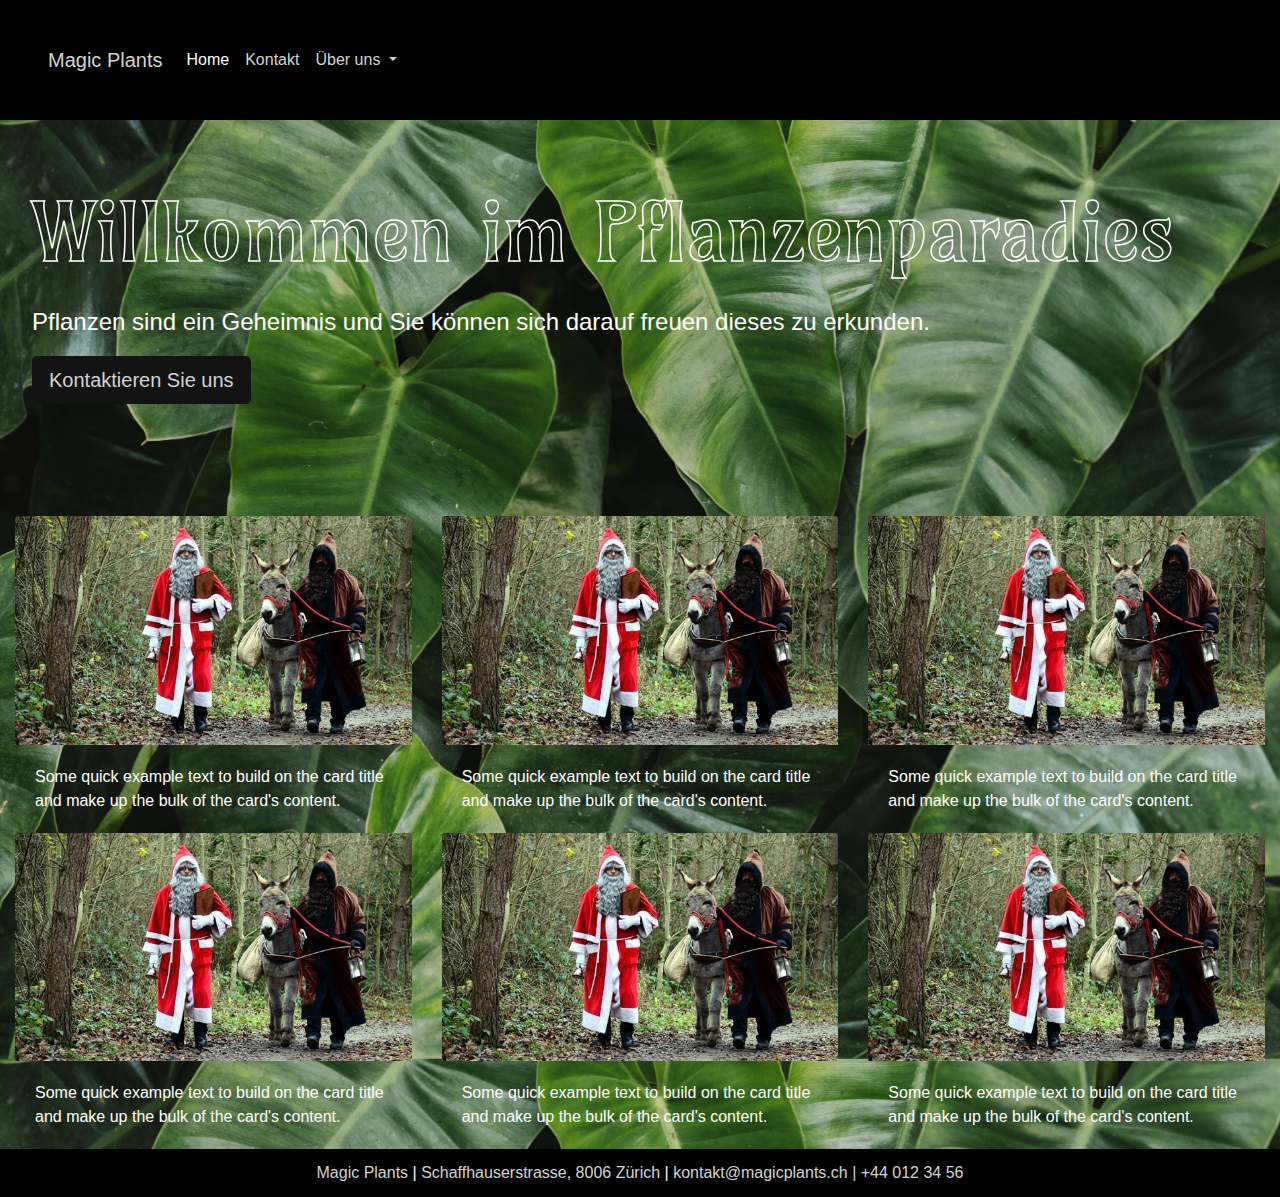
<file: index.html>
<!doctype html>
<html lang="de">
<head>
    <!-- Required meta tags -->
    <meta charset="utf-8">
    <meta name="viewport" content="width=device-width, initial-scale=1, shrink-to-fit=no">
    <link rel="stylesheet" href="stylesheet.css">
    <!-- Bootstrap CSS -->
    <link rel="stylesheet" href="https://cdn.jsdelivr.net/npm/bootstrap@4.0.0/dist/css/bootstrap.min.css" integrity="sha384-Gn5384xqQ1aoWXA+058RXPxPg6fy4IWvTNh0E263XmFcJlSAwiGgFAW/dAiS6JXm" crossorigin="anonymous">

    <title>Magic Plants - Home</title>
</head>

<body>

    <header>
        <nav class="navbar navbar-expand-lg">
            <a class="navbar-brand" href="index.html">Magic Plants</a>
            <button class="navbar-toggler" type="button" data-toggle="collapse" data-target="#navbarSupportedContent" aria-controls="navbarSupportedContent" aria-expanded="false" aria-label="Toggle navigation">
                <span class="navbar-toggler-icon"></span>
            </button>

            <div class="collapse navbar-collapse" id="navbarSupportedContent">
                <ul class="navbar-nav mr-auto">
                    <li class="nav-item active">
                        <a class="nav-link active" href="index.html">Home <span class="sr-only">(current)</span></a>
                    </li>
                    <li class="nav-item">
                        <a class="nav-link" href="kontakt.html">Kontakt</a>
                    </li>
                    <li class="nav-item dropdown">
                        <a class="nav-link dropdown-toggle" href="#" id="navbarDropdown" role="button" data-toggle="dropdown" aria-haspopup="true" aria-expanded="false">
                            Über uns
                        </a>
                        <div class="dropdown-menu" aria-labelledby="navbarDropdown">
                            <a class="dropdown-item" href="#">Impressum</a>
                        </div>
                    </li>
                </ul>
            </div>
        </nav>
    </header>

    <main>
        <div class="Startseite">
            <div class="jumbotron">
                <h1 class="display-4">Willkommen im Pflanzenparadies</h1>
                <hr class="my-4">
                <p>Pflanzen sind ein Geheimnis und Sie können sich darauf freuen dieses zu erkunden.</p>
                <p class="lead">
                    <a class="btn btn-primary btn-lg" href="#" role="button">Kontaktieren Sie uns</a>
                </p>
            </div>
        </div>
        <div class="bildgalerie container-fluid">
            <div class="row">
            <div class="card col" style="width: 18rem;">
                <img class="card-img-top" src="bilder/1.jpg" alt="Card image cap">
                <div class="card-body">
                    <p class="card-text">Some quick example text to build on the card title and make up the bulk of the card's content.</p>
                </div>
            </div>
            <div class="w-100 costumbreak"></div>
            <div class="card col" style="width: 18rem;">
                <img class="card-img-top" src="bilder/1.jpg" alt="Card image cap">
                <div class="card-body">
                    <p class="card-text">Some quick example text to build on the card title and make up the bulk of the card's content.</p>
                </div>
            </div>
            <div class="w-100 costumbreak"></div>
            <div class="card col" style="width: 18rem;">
                <img class="card-img-top" src="bilder/1.jpg" alt="Card image cap">
                <div class="card-body">
                    <p class="card-text">Some quick example text to build on the card title and make up the bulk of the card's content.</p>
                </div>
            </div>
            </div>
            <div class="row">
            <div class="w-100 costumbreak"></div>
            <div class="card col" style="width: 18rem;">
                <img class="card-img-top" src="bilder/1.jpg" alt="Card image cap">
                <div class="card-body">
                    <p class="card-text">Some quick example text to build on the card title and make up the bulk of the card's content.</p>
                </div>
            </div>
            <div class="w-100 costumbreak"></div>
            <div class="card col" style="width: 18rem;">
                <img class="card-img-top" src="bilder/1.jpg" alt="Card image cap">
                <div class="card-body">
                    <p class="card-text">Some quick example text to build on the card title and make up the bulk of the card's content.</p>
                </div>
            </div>
            <div class="w-100 costumbreak"></div>
            <div class="card col" style="width: 18rem;">
                <img class="card-img-top" src="bilder/1.jpg" alt="Card image cap">
                <div class="card-body">
                    <p class="card-text">Some quick example text to build on the card title and make up the bulk of the card's content.</p>
                </div>
            </div>
            </div>
        </div>
    </main>

    <footer>
        <ul>
            <li>Magic Plants</li>
            |
            <li>Schaffhauserstrasse, 8006 Zürich </li>
            |
            <li><a href="mailto:kontakt@magicplants.ch">kontakt@magicplants.ch</li>
            |
            <li><a href="tel:+440123456">+44 012 34 56</li>
        </ul>
    </footer>


<!-- Optional JavaScript -->
<!-- jQuery first, then Popper.js, then Bootstrap JS -->
<script src="https://code.jquery.com/jquery-3.2.1.slim.min.js" integrity="sha384-KJ3o2DKtIkvYIK3UENzmM7KCkRr/rE9/Qpg6aAZGJwFDMVNA/GpGFF93hXpG5KkN" crossorigin="anonymous"></script>
<script src="https://cdn.jsdelivr.net/npm/popper.js@1.12.9/dist/umd/popper.min.js" integrity="sha384-ApNbgh9B+Y1QKtv3Rn7W3mgPxhU9K/ScQsAP7hUibX39j7fakFPskvXusvfa0b4Q" crossorigin="anonymous"></script>
<script src="https://cdn.jsdelivr.net/npm/bootstrap@4.0.0/dist/js/bootstrap.min.js" integrity="sha384-JZR6Spejh4U02d8jOt6vLEHfe/JQGiRRSQQxSfFWpi1MquVdAyjUar5+76PVCmYl" crossorigin="anonymous"></script>
</body>
</html>
</file>
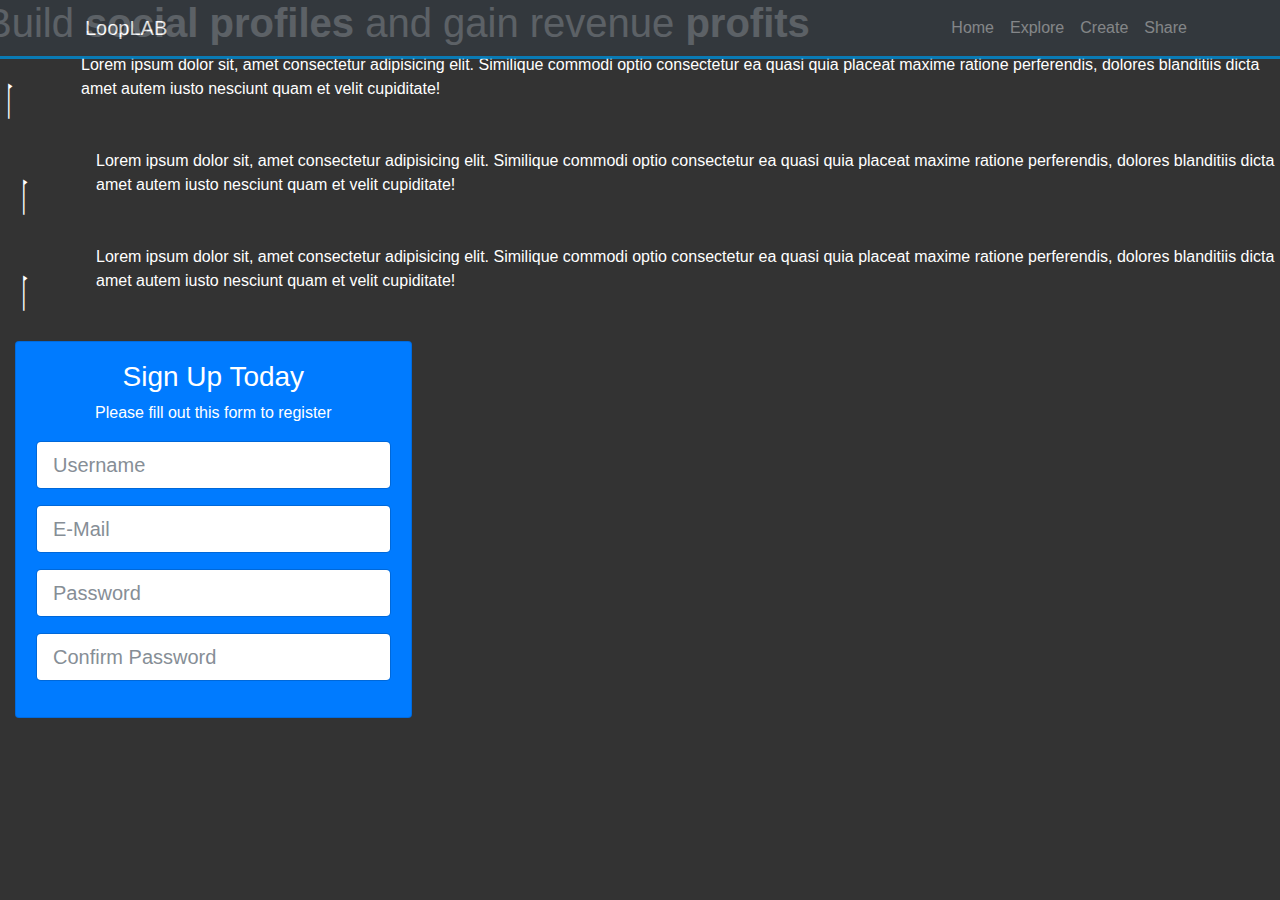
<file: boostrap_proj_01-main/02_Home_Section_Area/01_start/index.html>
<!DOCTYPE html>
<html lang="en">
<head>
  <meta charset="UTF-8">
  <meta name="viewport" content="width=device-width, initial-scale=1.0">
  <meta http-equiv="X-UA-Compatible" content="ie=edge">
  <title>LoopLAB Theme</title>
  <link rel="stylesheet" href="css/font-awesome.min.css">
  <link rel="stylesheet" href="css/bootstrap.css">
  <link rel="stylesheet" href="css/style.css">
</head>
<body id="home">
  <nav class="navbar navbar-expand-sm bg-dark navbar-dark fixed-top">
    <div class="container">
      <button class="navbar-toggler" data-toggle="collapse" data-target="#navbarCollapse">
        <span class="navbar-toggler-icon"></span>
      </button>
      <a href="index.html" class="navbar-brand">LoopLAB</a>
      <div class="collapse navbar-collapse" id="navbarCollapse">
        <ul class="navbar-nav ml-auto">
          <li class="nav-item">
            <a href="#home" class="nav-link">Home</a>
          </li>
          <li class="nav-item">
            <a href="#explore-head-section" class="nav-link">Explore</a>
          </li>
          <li class="nav-item">
            <a href="#create-head-section" class="nav-link">Create</a>
          </li>
          <li class="nav-item">
            <a href="#share-head-section" class="nav-link">Share</a>
          </li>
        </ul>
      </div>
    </div>
  </nav>


  <!--HOME SECTION-->
  <header id="home-section">
    <div class="dark-overlay">
      <div class="home-inner contrainer">
        <div class="row">
          <div class="col-lg-8 d-none d-lg-block"></div>
          <h1 class="disp">Build
            <strong>social profiles</strong> and gain revenue
            <strong>profits</strong>
          </h1>
          <div class="d-flex">
            <div class="p-4 align-self-start">
              <i class="fas fa-check fa-2x"></i>
            </div>
            <div class="p-4 align-self-end"></div>
            Lorem ipsum dolor sit, amet consectetur 
            adipisicing elit. Similique commodi optio consectetur 
            ea quasi quia placeat maxime ratione perferendis, 
            dolores blanditiis dicta amet autem iusto nesciunt quam et velit cupiditate!
          </div>
        </div>
        <div class="d-flex">
          <div class="p-4 align-self-start">
            <i class="fas fa-check fa-2x"></i>
          </div>
          <div class="p-4 align-self-end"></div>
          Lorem ipsum dolor sit, amet consectetur 
          adipisicing elit. Similique commodi optio consectetur 
          ea quasi quia placeat maxime ratione perferendis, 
          dolores blanditiis dicta amet autem iusto nesciunt quam et velit cupiditate!
        </div>
      </div>
      <div class="d-flex">
        <div class="p-4 align-self-start">
          <i class="fas fa-check fa-2x"></i>
        </div>
        <div class="p-4 align-self-end"></div>
        Lorem ipsum dolor sit, amet consectetur 
        adipisicing elit. Similique commodi optio consectetur 
        ea quasi quia placeat maxime ratione perferendis, 
        dolores blanditiis dicta amet autem iusto nesciunt quam et velit cupiditate!
      </div>
      <div class="col-lg-4">
        <div class="card bg-primary text-center card-form">
          <div class="card-body">
            <h3>Sign Up Today</h3>
            <p>Please fill out this form to register</p>
            <form>
              <div class="form-group">
                <input type="text" class="form-control form-control-lg" placeholder="Username">
              </div>
              <div class="form-group">
                <input type="email" class="form-control form-control-lg" placeholder="E-Mail">
              </div>
              <div class="form-group">
                <input type="password" class="form-control form-control-lg" placeholder="Password">
              </div>
              <div class="form-group">
                <input type="password" class="form-control form-control-lg" placeholder="Confirm Password">
              </div>
            </form>
          </div>
        </div>
      </div>
    </div>
      </div>
    </div>
  </header>

  <script src="js/jquery.min.js"></script>
  <script src="js/popper.min.js"></script>
  <script src="js/bootstrap.min.js"></script>
</body>
</html>
</file>
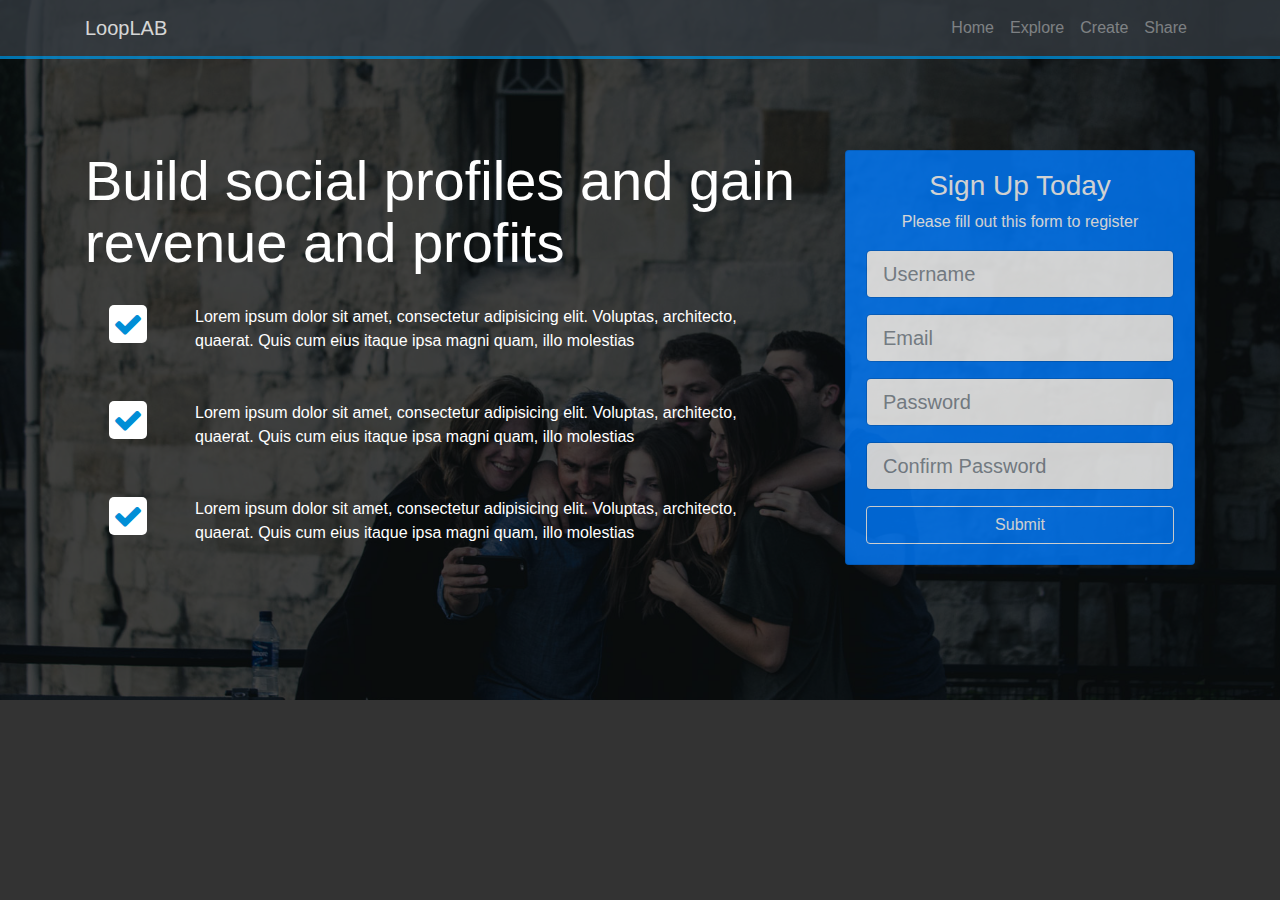
<file: boostrap_proj_01-main/02_Home_Section_Area/02_final/index.html>
<!DOCTYPE html>
<html lang="en">
<head>
  <meta charset="UTF-8">
  <meta name="viewport" content="width=device-width, initial-scale=1.0">
  <meta http-equiv="X-UA-Compatible" content="ie=edge">
  <title>LoopLAB Theme</title>
  <link rel="stylesheet" href="css/font-awesome.min.css">
  <link rel="stylesheet" href="css/bootstrap.css">
  <link rel="stylesheet" href="css/style.css">
</head>
<body id="home">
  <nav class="navbar navbar-expand-sm bg-dark navbar-dark fixed-top">
    <div class="container">
      <button class="navbar-toggler" data-toggle="collapse" data-target="#navbarCollapse">
        <span class="navbar-toggler-icon"></span>
      </button>
      <a href="index.html" class="navbar-brand">LoopLAB</a>
      <div class="collapse navbar-collapse" id="navbarCollapse">
        <ul class="navbar-nav ml-auto">
          <li class="nav-item">
            <a href="#home" class="nav-link">Home</a>
          </li>
          <li class="nav-item">
            <a href="#explore-head-section" class="nav-link">Explore</a>
          </li>
          <li class="nav-item">
            <a href="#create-head-section" class="nav-link">Create</a>
          </li>
          <li class="nav-item">
            <a href="#share-head-section" class="nav-link">Share</a>
          </li>
        </ul>
      </div>
    </div>
  </nav>

  <!-- HOME SECTION -->
  <header id="home-section">
    <div class="dark-overlay">
      <div class="home-inner">
        <div class="container">
          <div class="row">
            <div class="col-lg-8 d-none d-lg-block">
              <h1 class="display-4">Build <strong>social profiles</strong> and gain revenue and <strong>profits</strong></h1>
              <div class="d-flex flex-row">
                <div class="p-4 align-self-start">
                  <i class="fa fa-check"></i>
                </div>
                <div class="p-4 align-self-end">
                  Lorem ipsum dolor sit amet, consectetur adipisicing elit. Voluptas, architecto, quaerat. Quis cum eius itaque ipsa magni quam, illo molestias
                </div>
              </div>

              <div class="d-flex flex-row">
                <div class="p-4 align-self-start">
                  <i class="fa fa-check"></i>
                </div>
                <div class="p-4 align-self-end">
                  Lorem ipsum dolor sit amet, consectetur adipisicing elit. Voluptas, architecto, quaerat. Quis cum eius itaque ipsa magni quam, illo molestias
                </div>
              </div>

              <div class="d-flex flex-row">
                <div class="p-4 align-self-start">
                  <i class="fa fa-check"></i>
                </div>
                <div class="p-4 align-self-end">
                  Lorem ipsum dolor sit amet, consectetur adipisicing elit. Voluptas, architecto, quaerat. Quis cum eius itaque ipsa magni quam, illo molestias
                </div>
              </div>
            </div>
            <div class="col-lg-4">
              <div class="card bg-primary text-center card-form">
                <div class="card-body">
                  <h3>Sign Up Today</h3>
                  <p>Please fill out this form to register</p>
                  <form>
                    <div class="form-group">
                      <input type="text" class="form-control form-control-lg" placeholder="Username">
                    </div>
                    <div class="form-group">
                      <input type="email" class="form-control form-control-lg" placeholder="Email">
                    </div>
                    <div class="form-group">
                      <input type="password" class="form-control form-control-lg" placeholder="Password">
                    </div>
                    <div class="form-group">
                      <input type="password" class="form-control form-control-lg" placeholder="Confirm Password">
                    </div>
                    <input type="submit" class="btn btn-outline-light btn-block">
                  </form>
                </div>
              </div>
            </div>
          </div>
        </div>
      </div>
    </div>
  </header>

  <script src="js/jquery.min.js"></script>
  <script src="js/popper.min.js"></script>
  <script src="js/bootstrap.min.js"></script>
</body>
</html>
</file>
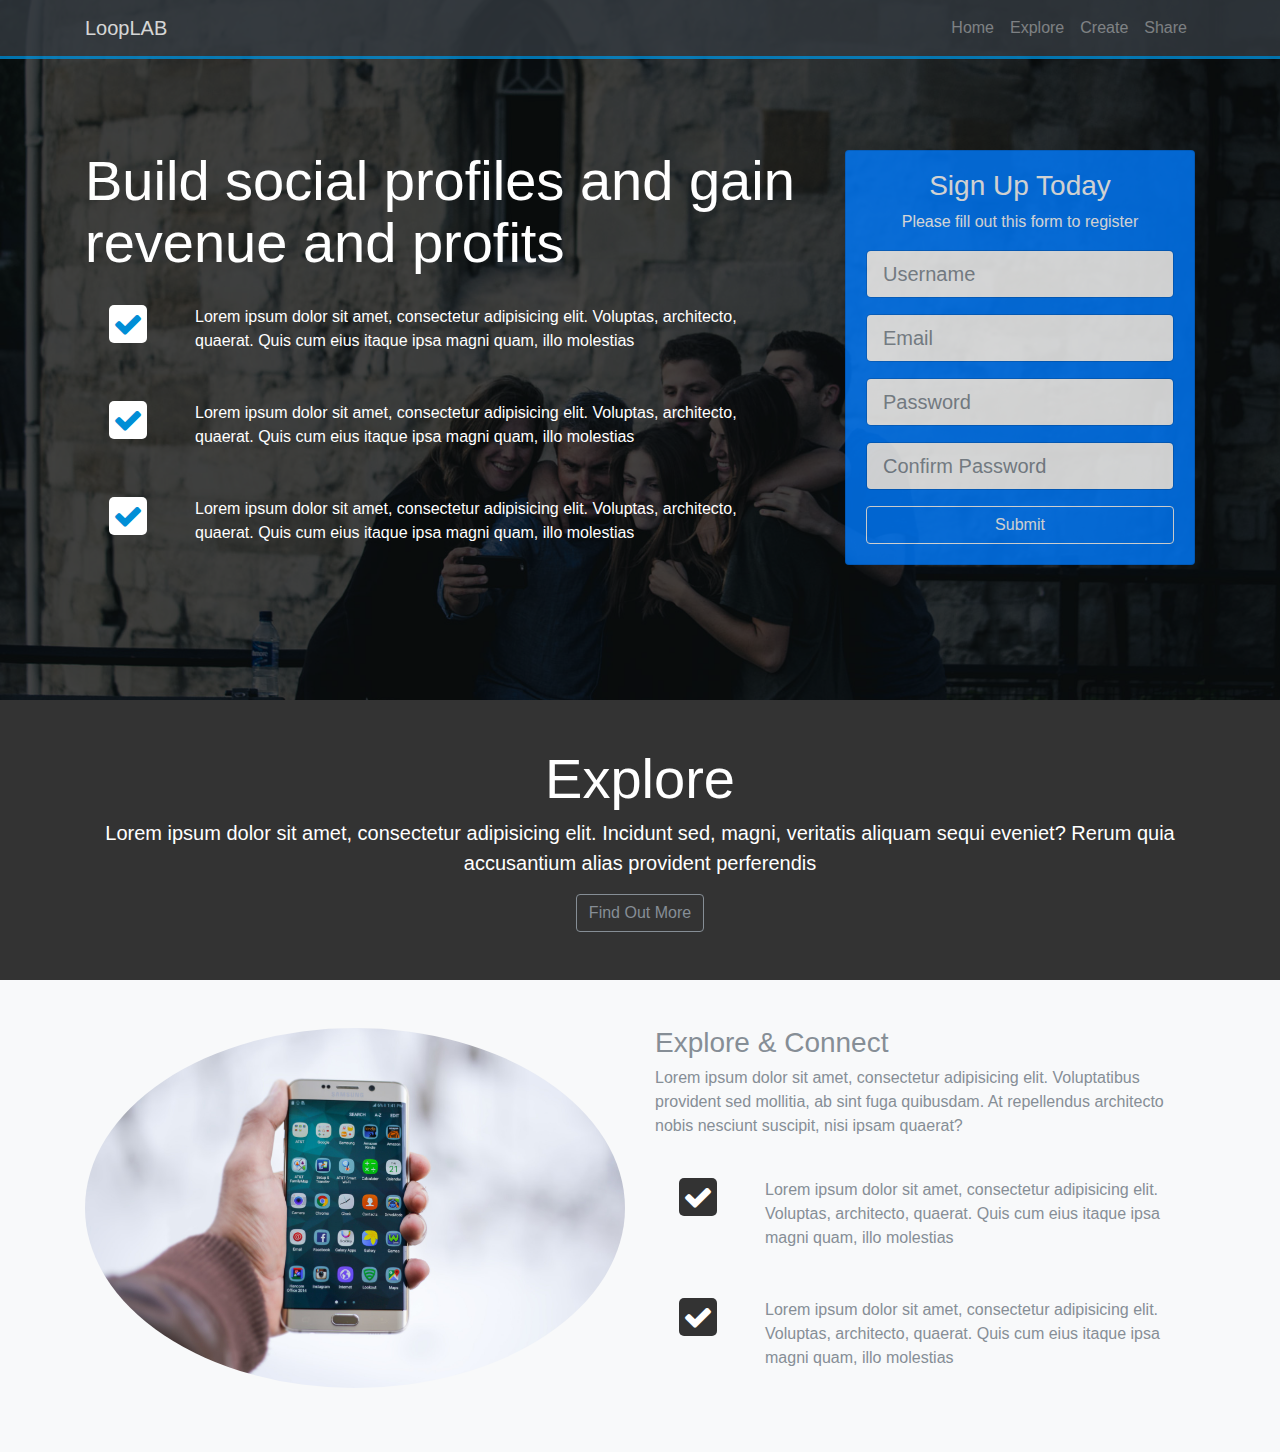
<file: boostrap_proj_01-main/03_Explore_Section_Area/02_final/index.html>
<!DOCTYPE html>
<html lang="en">
<head>
  <meta charset="UTF-8">
  <meta name="viewport" content="width=device-width, initial-scale=1.0">
  <meta http-equiv="X-UA-Compatible" content="ie=edge">
  <title>LoopLAB Theme</title>
  <link rel="stylesheet" href="css/font-awesome.min.css">
  <link rel="stylesheet" href="css/bootstrap.css">
  <link rel="stylesheet" href="css/style.css">
</head>
<body id="home">
  <nav class="navbar navbar-expand-sm bg-dark navbar-dark fixed-top">
    <div class="container">
      <button class="navbar-toggler" data-toggle="collapse" data-target="#navbarCollapse">
        <span class="navbar-toggler-icon"></span>
      </button>
      <a href="index.html" class="navbar-brand">LoopLAB</a>
      <div class="collapse navbar-collapse" id="navbarCollapse">
        <ul class="navbar-nav ml-auto">
          <li class="nav-item">
            <a href="#home" class="nav-link">Home</a>
          </li>
          <li class="nav-item">
            <a href="#explore-head-section" class="nav-link">Explore</a>
          </li>
          <li class="nav-item">
            <a href="#create-head-section" class="nav-link">Create</a>
          </li>
          <li class="nav-item">
            <a href="#share-head-section" class="nav-link">Share</a>
          </li>
        </ul>
      </div>
    </div>
  </nav>

  <!-- HOME SECTION -->
  <header id="home-section">
    <div class="dark-overlay">
      <div class="home-inner">
        <div class="container">
          <div class="row">
            <div class="col-lg-8 d-none d-lg-block">
              <h1 class="display-4">Build <strong>social profiles</strong> and gain revenue and <strong>profits</strong></h1>
              <div class="d-flex flex-row">
                <div class="p-4 align-self-start">
                  <i class="fa fa-check"></i>
                </div>
                <div class="p-4 align-self-end">
                  Lorem ipsum dolor sit amet, consectetur adipisicing elit. Voluptas, architecto, quaerat. Quis cum eius itaque ipsa magni quam, illo molestias
                </div>
              </div>

              <div class="d-flex flex-row">
                <div class="p-4 align-self-start">
                  <i class="fa fa-check"></i>
                </div>
                <div class="p-4 align-self-end">
                  Lorem ipsum dolor sit amet, consectetur adipisicing elit. Voluptas, architecto, quaerat. Quis cum eius itaque ipsa magni quam, illo molestias
                </div>
              </div>

              <div class="d-flex flex-row">
                <div class="p-4 align-self-start">
                  <i class="fa fa-check"></i>
                </div>
                <div class="p-4 align-self-end">
                  Lorem ipsum dolor sit amet, consectetur adipisicing elit. Voluptas, architecto, quaerat. Quis cum eius itaque ipsa magni quam, illo molestias
                </div>
              </div>
            </div>
            <div class="col-lg-4">
              <div class="card bg-primary text-center card-form">
                <div class="card-body">
                  <h3>Sign Up Today</h3>
                  <p>Please fill out this form to register</p>
                  <form>
                    <div class="form-group">
                      <input type="text" class="form-control form-control-lg" placeholder="Username">
                    </div>
                    <div class="form-group">
                      <input type="email" class="form-control form-control-lg" placeholder="Email">
                    </div>
                    <div class="form-group">
                      <input type="password" class="form-control form-control-lg" placeholder="Password">
                    </div>
                    <div class="form-group">
                      <input type="password" class="form-control form-control-lg" placeholder="Confirm Password">
                    </div>
                    <input type="submit" class="btn btn-outline-light btn-block">
                  </form>
                </div>
              </div>
            </div>
          </div>
        </div>
      </div>
    </div>
  </header>

  <!-- EXPLORE HEAD -->
  <section id="explore-head-section">
    <div class="container">
      <div class="row">
        <div class="col text-center">
          <div class="py-5">
            <h1 class="display-4">Explore</h1>
            <p class="lead">Lorem ipsum dolor sit amet, consectetur adipisicing elit. Incidunt sed, magni, veritatis aliquam sequi eveniet? Rerum quia accusantium alias provident perferendis</p>
            <a href="#" class="btn btn-outline-secondary">Find Out More</a>
          </div>
        </div>
      </div>
    </div>
  </section>

  <!-- EXPLORE SECTION -->
  <section id="explore-section" class="bg-light text-muted py-5">
    <div class="container">
      <div class="row">
        <div class="col-md-6">
          <img src="img/explore-section1.jpg" alt="" class="img-fluid mb-3 rounded-circle">
        </div>
        <div class="col-md-6">
          <h3>Explore & Connect</h3>
          <p>Lorem ipsum dolor sit amet, consectetur adipisicing elit. Voluptatibus provident sed mollitia, ab sint fuga quibusdam. At repellendus architecto nobis nesciunt suscipit, nisi ipsam quaerat?</p>
          <div class="d-flex flex-row">
            <div class="p-4 align-self-start">
              <i class="fa fa-check"></i>
            </div>
            <div class="p-4 align-self-end">
              Lorem ipsum dolor sit amet, consectetur adipisicing elit. Voluptas, architecto, quaerat. Quis cum eius itaque ipsa magni quam, illo molestias
            </div>
          </div>

          <div class="d-flex flex-row">
            <div class="p-4 align-self-start">
              <i class="fa fa-check"></i>
            </div>
            <div class="p-4 align-self-end">
              Lorem ipsum dolor sit amet, consectetur adipisicing elit. Voluptas, architecto, quaerat. Quis cum eius itaque ipsa magni quam, illo molestias
            </div>
          </div>
        </div>
      </div>
    </div>
  </section>

  <script src="js/jquery.min.js"></script>
  <script src="js/popper.min.js"></script>
  <script src="js/bootstrap.min.js"></script>
</body>
</html>
</file>
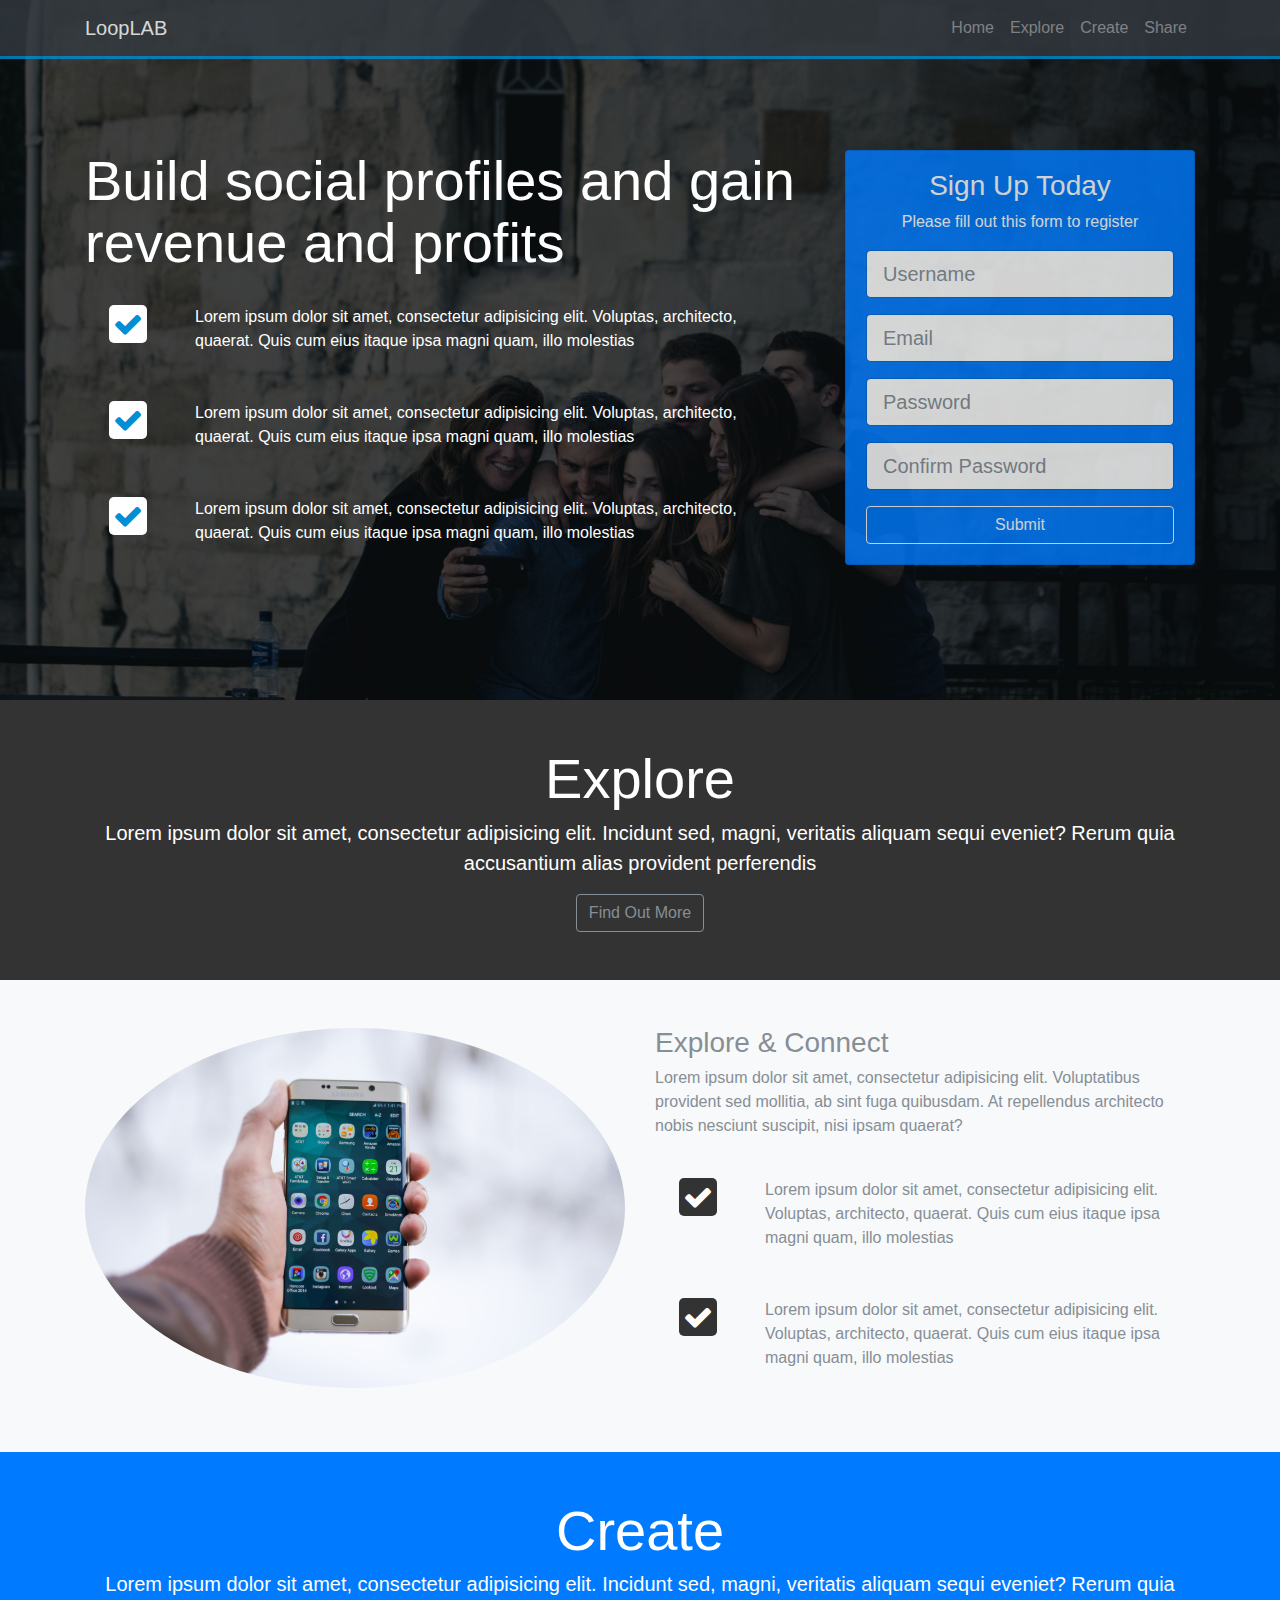
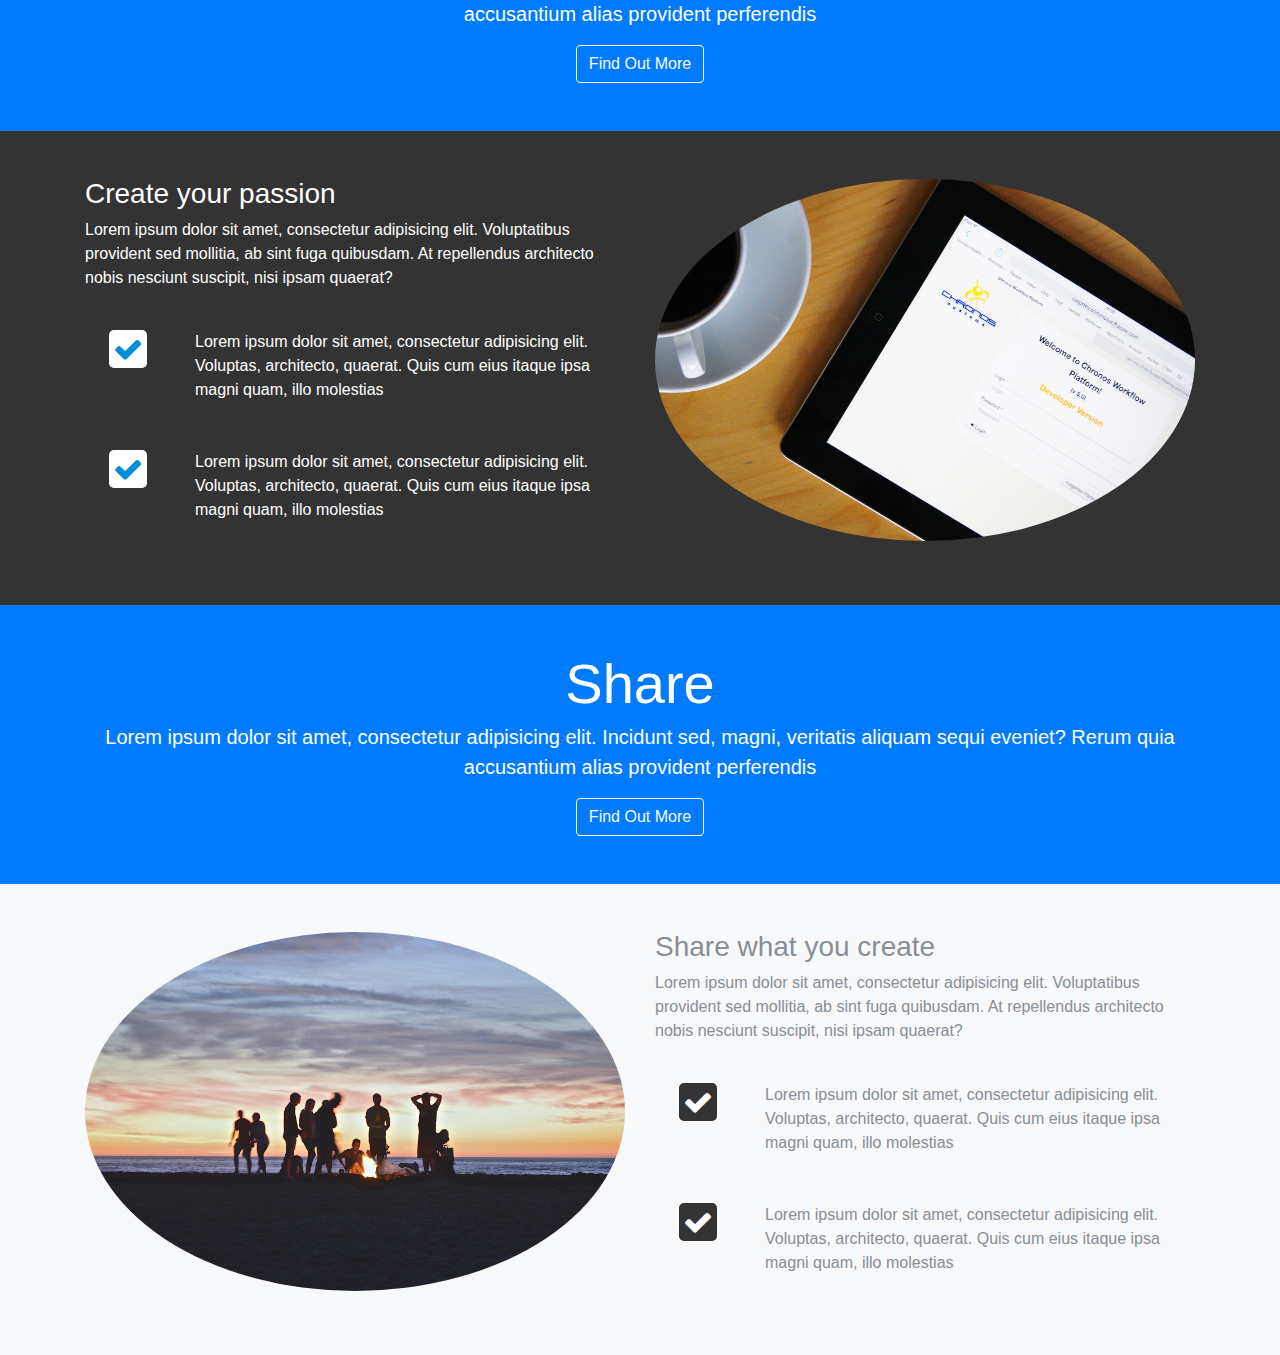
<file: boostrap_proj_01-main/04_Create-Share_Section_Area/02_final/index.html>
<!DOCTYPE html>
<html lang="en">
<head>
  <meta charset="UTF-8">
  <meta name="viewport" content="width=device-width, initial-scale=1.0">
  <meta http-equiv="X-UA-Compatible" content="ie=edge">
  <title>LoopLAB Theme</title>
  <link rel="stylesheet" href="css/font-awesome.min.css">
  <link rel="stylesheet" href="css/bootstrap.css">
  <link rel="stylesheet" href="css/style.css">
</head>
<body id="home">
  <nav class="navbar navbar-expand-sm bg-dark navbar-dark fixed-top">
    <div class="container">
      <button class="navbar-toggler" data-toggle="collapse" data-target="#navbarCollapse">
        <span class="navbar-toggler-icon"></span>
      </button>
      <a href="index.html" class="navbar-brand">LoopLAB</a>
      <div class="collapse navbar-collapse" id="navbarCollapse">
        <ul class="navbar-nav ml-auto">
          <li class="nav-item">
            <a href="#home" class="nav-link">Home</a>
          </li>
          <li class="nav-item">
            <a href="#explore-head-section" class="nav-link">Explore</a>
          </li>
          <li class="nav-item">
            <a href="#create-head-section" class="nav-link">Create</a>
          </li>
          <li class="nav-item">
            <a href="#share-head-section" class="nav-link">Share</a>
          </li>
        </ul>
      </div>
    </div>
  </nav>

  <!-- HOME SECTION -->
  <header id="home-section">
    <div class="dark-overlay">
      <div class="home-inner">
        <div class="container">
          <div class="row">
            <div class="col-lg-8 d-none d-lg-block">
              <h1 class="display-4">Build <strong>social profiles</strong> and gain revenue and <strong>profits</strong></h1>
              <div class="d-flex flex-row">
                <div class="p-4 align-self-start">
                  <i class="fa fa-check"></i>
                </div>
                <div class="p-4 align-self-end">
                  Lorem ipsum dolor sit amet, consectetur adipisicing elit. Voluptas, architecto, quaerat. Quis cum eius itaque ipsa magni quam, illo molestias
                </div>
              </div>

              <div class="d-flex flex-row">
                <div class="p-4 align-self-start">
                  <i class="fa fa-check"></i>
                </div>
                <div class="p-4 align-self-end">
                  Lorem ipsum dolor sit amet, consectetur adipisicing elit. Voluptas, architecto, quaerat. Quis cum eius itaque ipsa magni quam, illo molestias
                </div>
              </div>

              <div class="d-flex flex-row">
                <div class="p-4 align-self-start">
                  <i class="fa fa-check"></i>
                </div>
                <div class="p-4 align-self-end">
                  Lorem ipsum dolor sit amet, consectetur adipisicing elit. Voluptas, architecto, quaerat. Quis cum eius itaque ipsa magni quam, illo molestias
                </div>
              </div>
            </div>
            <div class="col-lg-4">
              <div class="card bg-primary text-center card-form">
                <div class="card-body">
                  <h3>Sign Up Today</h3>
                  <p>Please fill out this form to register</p>
                  <form>
                    <div class="form-group">
                      <input type="text" class="form-control form-control-lg" placeholder="Username">
                    </div>
                    <div class="form-group">
                      <input type="email" class="form-control form-control-lg" placeholder="Email">
                    </div>
                    <div class="form-group">
                      <input type="password" class="form-control form-control-lg" placeholder="Password">
                    </div>
                    <div class="form-group">
                      <input type="password" class="form-control form-control-lg" placeholder="Confirm Password">
                    </div>
                    <input type="submit" class="btn btn-outline-light btn-block">
                  </form>
                </div>
              </div>
            </div>
          </div>
        </div>
      </div>
    </div>
  </header>

  <!-- EXPLORE HEAD -->
  <section id="explore-head-section">
    <div class="container">
      <div class="row">
        <div class="col text-center">
          <div class="py-5">
            <h1 class="display-4">Explore</h1>
            <p class="lead">Lorem ipsum dolor sit amet, consectetur adipisicing elit. Incidunt sed, magni, veritatis aliquam sequi eveniet? Rerum quia accusantium alias provident perferendis</p>
            <a href="#" class="btn btn-outline-secondary">Find Out More</a>
          </div>
        </div>
      </div>
    </div>
  </section>

  <!-- EXPLORE SECTION -->
  <section id="explore-section" class="bg-light text-muted py-5">
    <div class="container">
      <div class="row">
        <div class="col-md-6">
          <img src="img/explore-section1.jpg" alt="" class="img-fluid mb-3 rounded-circle">
        </div>
        <div class="col-md-6">
          <h3>Explore & Connect</h3>
          <p>Lorem ipsum dolor sit amet, consectetur adipisicing elit. Voluptatibus provident sed mollitia, ab sint fuga quibusdam. At repellendus architecto nobis nesciunt suscipit, nisi ipsam quaerat?</p>
          <div class="d-flex flex-row">
            <div class="p-4 align-self-start">
              <i class="fa fa-check"></i>
            </div>
            <div class="p-4 align-self-end">
              Lorem ipsum dolor sit amet, consectetur adipisicing elit. Voluptas, architecto, quaerat. Quis cum eius itaque ipsa magni quam, illo molestias
            </div>
          </div>

          <div class="d-flex flex-row">
            <div class="p-4 align-self-start">
              <i class="fa fa-check"></i>
            </div>
            <div class="p-4 align-self-end">
              Lorem ipsum dolor sit amet, consectetur adipisicing elit. Voluptas, architecto, quaerat. Quis cum eius itaque ipsa magni quam, illo molestias
            </div>
          </div>
        </div>
      </div>
    </div>
  </section>

  <!-- CREATE HEAD -->
  <section id="create-head-section" class="bg-primary">
    <div class="container">
      <div class="row">
        <div class="col text-center">
          <div class="py-5">
            <h1 class="display-4">Create</h1>
            <p class="lead">Lorem ipsum dolor sit amet, consectetur adipisicing elit. Incidunt sed, magni, veritatis aliquam sequi eveniet? Rerum quia accusantium alias provident perferendis</p>
            <a href="#" class="btn btn-outline-light">Find Out More</a>
          </div>
        </div>
      </div>
    </div>
  </section>

  <!-- CREATE SECTION -->
  <section id="create-section" class="py-5">
    <div class="container">
      <div class="row">
        <div class="col-md-6">
          <h3>Create your passion</h3>
          <p>Lorem ipsum dolor sit amet, consectetur adipisicing elit. Voluptatibus provident sed mollitia, ab sint fuga quibusdam. At repellendus architecto nobis nesciunt suscipit, nisi ipsam quaerat?</p>
          <div class="d-flex flex-row">
            <div class="p-4 align-self-start">
              <i class="fa fa-check"></i>
            </div>
            <div class="p-4 align-self-end">
              Lorem ipsum dolor sit amet, consectetur adipisicing elit. Voluptas, architecto, quaerat. Quis cum eius itaque ipsa magni quam, illo molestias
            </div>
          </div>

          <div class="d-flex flex-row">
            <div class="p-4 align-self-start">
              <i class="fa fa-check"></i>
            </div>
            <div class="p-4 align-self-end">
              Lorem ipsum dolor sit amet, consectetur adipisicing elit. Voluptas, architecto, quaerat. Quis cum eius itaque ipsa magni quam, illo molestias
            </div>
          </div>
        </div>
        <div class="col-md-6">
          <img src="img/create-section1.jpg" alt="" class="img-fluid mb-3 rounded-circle">
        </div>
      </div>
    </div>
  </section>


  <!-- SHARE HEAD -->
  <section id="share-head-section" class="bg-primary">
    <div class="container">
      <div class="row">
        <div class="col text-center">
          <div class="py-5">
            <h1 class="display-4">Share</h1>
            <p class="lead">Lorem ipsum dolor sit amet, consectetur adipisicing elit. Incidunt sed, magni, veritatis aliquam sequi eveniet? Rerum quia accusantium alias provident perferendis</p>
            <a href="#" class="btn btn-outline-light">Find Out More</a>
          </div>
        </div>
      </div>
    </div>
  </section>

  <!-- SHARE SECTION -->
  <section id="share-section" class="py-5 bg-light text-muted">
    <div class="container">
      <div class="row">
        <div class="col-md-6">
          <img src="img/share-section1.jpg" alt="" class="img-fluid mb-3 rounded-circle">
        </div>
        <div class="col-md-6">
          <h3>Share what you create</h3>
          <p>Lorem ipsum dolor sit amet, consectetur adipisicing elit. Voluptatibus provident sed mollitia, ab sint fuga quibusdam. At repellendus architecto nobis nesciunt suscipit, nisi ipsam quaerat?</p>
          <div class="d-flex flex-row">
            <div class="p-4 align-self-start">
              <i class="fa fa-check"></i>
            </div>
            <div class="p-4 align-self-end">
              Lorem ipsum dolor sit amet, consectetur adipisicing elit. Voluptas, architecto, quaerat. Quis cum eius itaque ipsa magni quam, illo molestias
            </div>
          </div>

          <div class="d-flex flex-row">
            <div class="p-4 align-self-start">
              <i class="fa fa-check"></i>
            </div>
            <div class="p-4 align-self-end">
              Lorem ipsum dolor sit amet, consectetur adipisicing elit. Voluptas, architecto, quaerat. Quis cum eius itaque ipsa magni quam, illo molestias
            </div>
          </div>
        </div>
      </div>
    </div>
  </section>

  <script src="js/jquery.min.js"></script>
  <script src="js/popper.min.js"></script>
  <script src="js/bootstrap.min.js"></script>
</body>
</html>
</file>
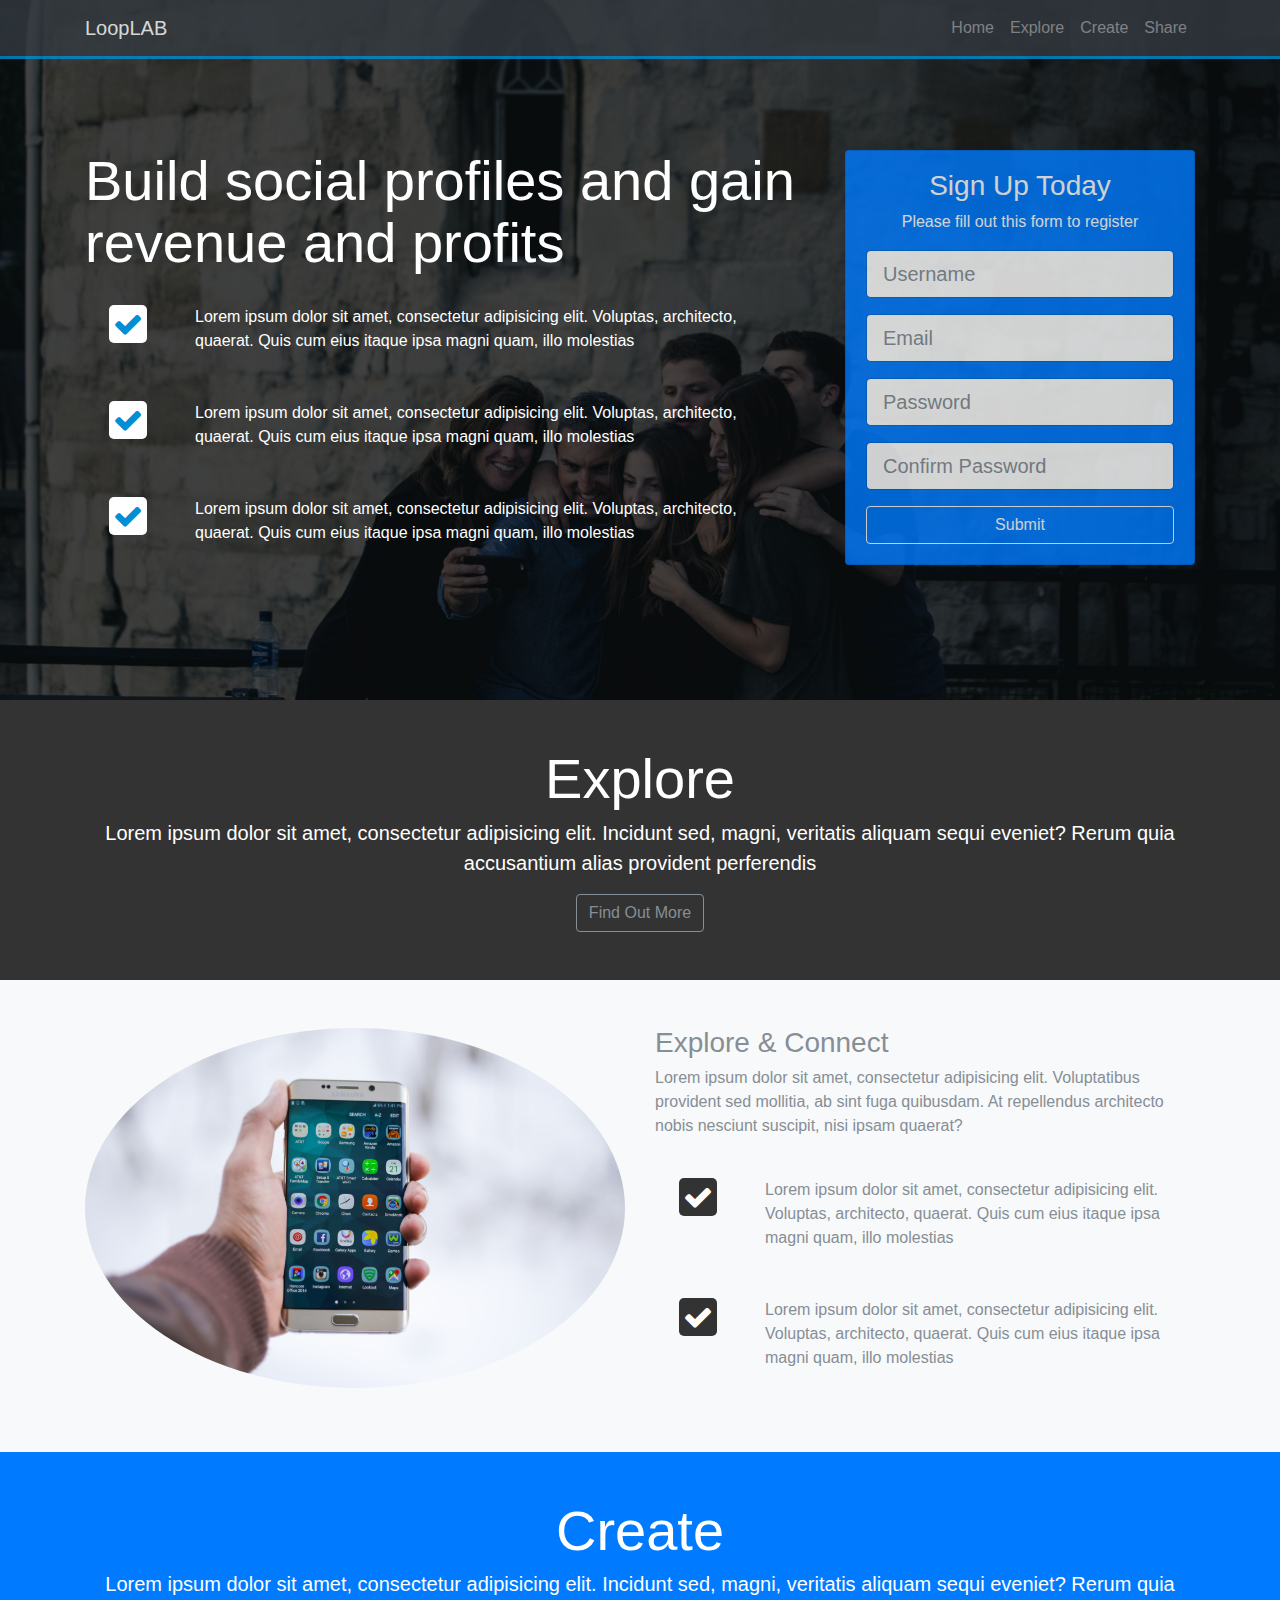
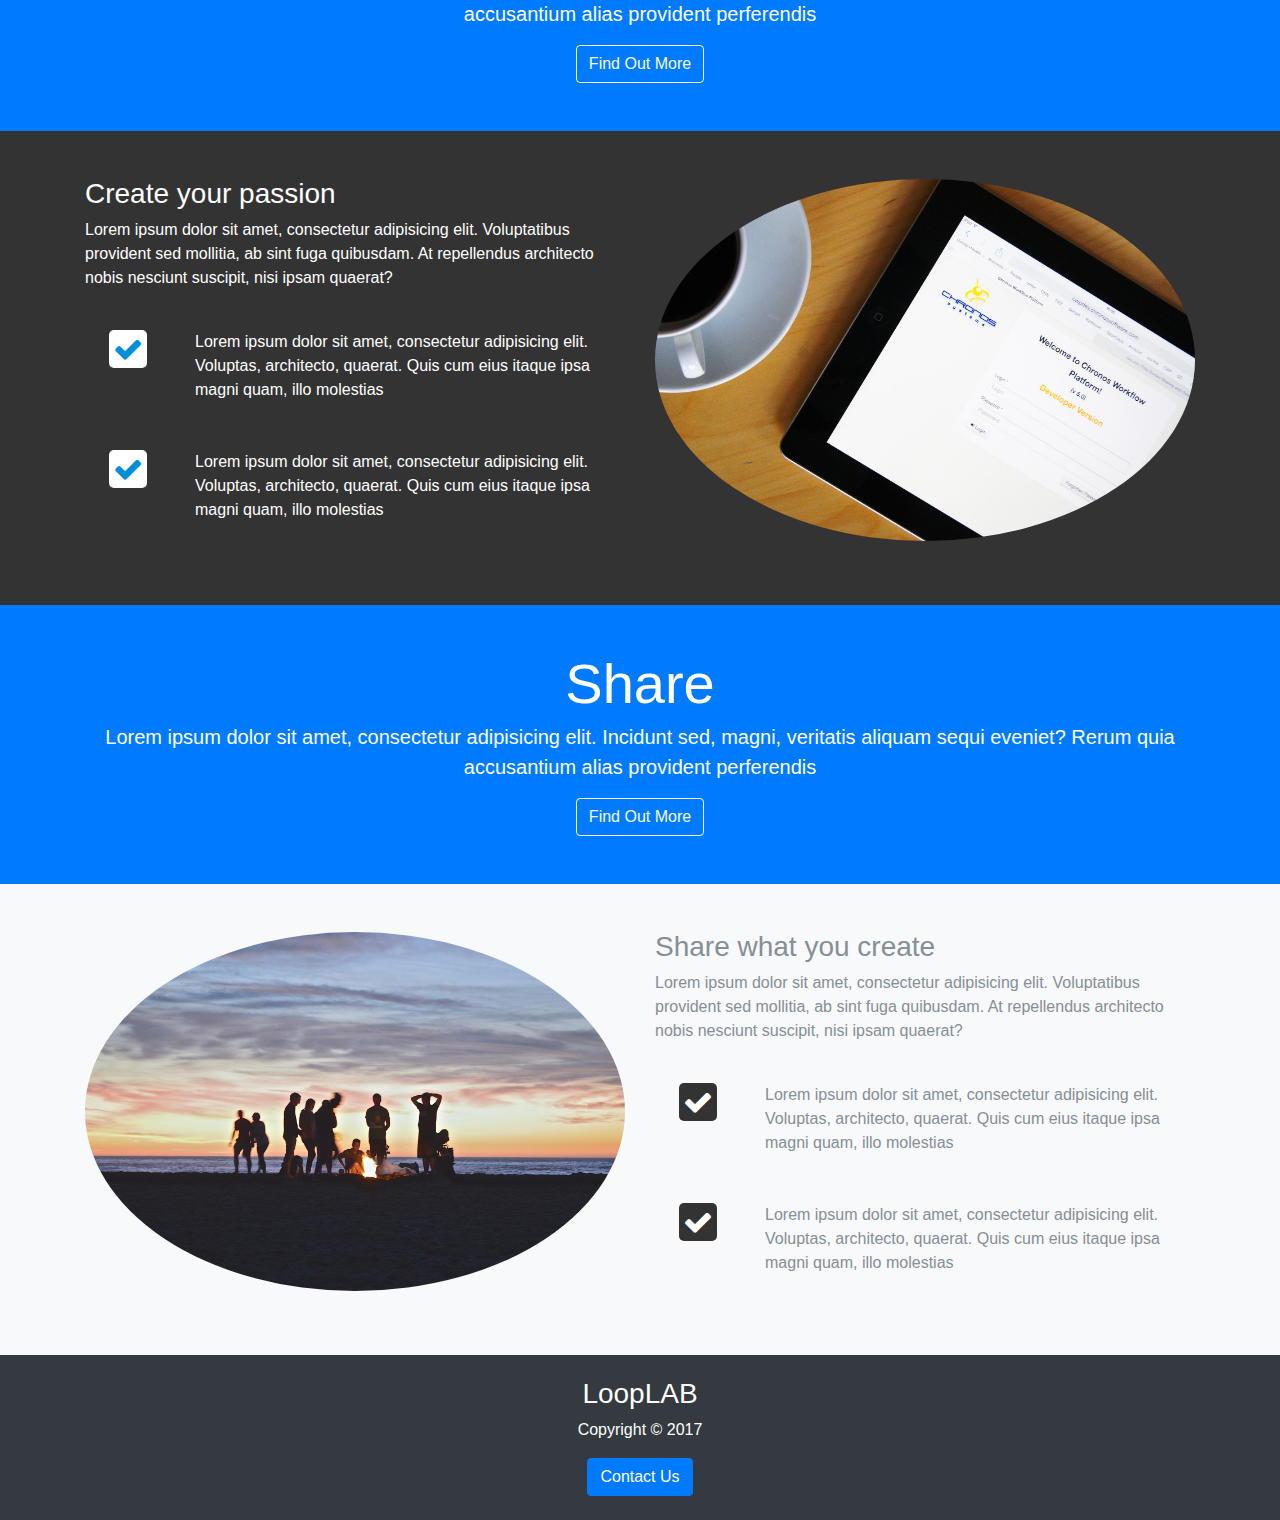
<file: boostrap_proj_01-main/05_Footer_Contact_Menu/02_final/index.html>
<!DOCTYPE html>
<html lang="en">
<head>
  <meta charset="UTF-8">
  <meta name="viewport" content="width=device-width, initial-scale=1.0">
  <meta http-equiv="X-UA-Compatible" content="ie=edge">
  <title>LoopLAB Theme</title>
  <link rel="stylesheet" href="css/font-awesome.min.css">
  <link rel="stylesheet" href="css/bootstrap.css">
  <link rel="stylesheet" href="css/style.css">
</head>
<body id="home">
  <nav class="navbar navbar-expand-sm bg-dark navbar-dark fixed-top">
    <div class="container">
      <a href="index.html" class="navbar-brand">LoopLAB</a>
      <button class="navbar-toggler" data-toggle="collapse" data-target="#navbarCollapse">
        <span class="navbar-toggler-icon"></span>
      </button>
      <div class="collapse navbar-collapse" id="navbarCollapse">
        <ul class="navbar-nav ml-auto">
          <li class="nav-item">
            <a href="#home" class="nav-link">Home</a>
          </li>
          <li class="nav-item">
            <a href="#explore-head-section" class="nav-link">Explore</a>
          </li>
          <li class="nav-item">
            <a href="#create-head-section" class="nav-link">Create</a>
          </li>
          <li class="nav-item">
            <a href="#share-head-section" class="nav-link">Share</a>
          </li>
        </ul>
      </div>
    </div>
  </nav>

  <!-- HOME SECTION -->
  <header id="home-section">
    <div class="dark-overlay">
      <div class="home-inner">
        <div class="container">
          <div class="row">
            <div class="col-lg-8 d-none d-lg-block">
              <h1 class="display-4">Build <strong>social profiles</strong> and gain revenue and <strong>profits</strong></h1>
              <div class="d-flex flex-row">
                <div class="p-4 align-self-start">
                  <i class="fa fa-check"></i>
                </div>
                <div class="p-4 align-self-end">
                  Lorem ipsum dolor sit amet, consectetur adipisicing elit. Voluptas, architecto, quaerat. Quis cum eius itaque ipsa magni quam, illo molestias
                </div>
              </div>

              <div class="d-flex flex-row">
                <div class="p-4 align-self-start">
                  <i class="fa fa-check"></i>
                </div>
                <div class="p-4 align-self-end">
                  Lorem ipsum dolor sit amet, consectetur adipisicing elit. Voluptas, architecto, quaerat. Quis cum eius itaque ipsa magni quam, illo molestias
                </div>
              </div>

              <div class="d-flex flex-row">
                <div class="p-4 align-self-start">
                  <i class="fa fa-check"></i>
                </div>
                <div class="p-4 align-self-end">
                  Lorem ipsum dolor sit amet, consectetur adipisicing elit. Voluptas, architecto, quaerat. Quis cum eius itaque ipsa magni quam, illo molestias
                </div>
              </div>
            </div>
            <div class="col-lg-4">
              <div class="card bg-primary text-center card-form">
                <div class="card-body">
                  <h3>Sign Up Today</h3>
                  <p>Please fill out this form to register</p>
                  <form>
                    <div class="form-group">
                      <input type="text" class="form-control form-control-lg" placeholder="Username">
                    </div>
                    <div class="form-group">
                      <input type="email" class="form-control form-control-lg" placeholder="Email">
                    </div>
                    <div class="form-group">
                      <input type="password" class="form-control form-control-lg" placeholder="Password">
                    </div>
                    <div class="form-group">
                      <input type="password" class="form-control form-control-lg" placeholder="Confirm Password">
                    </div>
                    <input type="submit" class="btn btn-outline-light btn-block">
                  </form>
                </div>
              </div>
            </div>
          </div>
        </div>
      </div>
    </div>
  </header>

  <!-- EXPLORE HEAD -->
  <section id="explore-head-section">
    <div class="container">
      <div class="row">
        <div class="col text-center">
          <div class="py-5">
            <h1 class="display-4">Explore</h1>
            <p class="lead">Lorem ipsum dolor sit amet, consectetur adipisicing elit. Incidunt sed, magni, veritatis aliquam sequi eveniet? Rerum quia accusantium alias provident perferendis</p>
            <a href="#" class="btn btn-outline-secondary">Find Out More</a>
          </div>
        </div>
      </div>
    </div>
  </section>

  <!-- EXPLORE SECTION -->
  <section id="explore-section" class="bg-light text-muted py-5">
    <div class="container">
      <div class="row">
        <div class="col-md-6">
          <img src="img/explore-section1.jpg" alt="" class="img-fluid mb-3 rounded-circle">
        </div>
        <div class="col-md-6">
          <h3>Explore & Connect</h3>
          <p>Lorem ipsum dolor sit amet, consectetur adipisicing elit. Voluptatibus provident sed mollitia, ab sint fuga quibusdam. At repellendus architecto nobis nesciunt suscipit, nisi ipsam quaerat?</p>
          <div class="d-flex flex-row">
            <div class="p-4 align-self-start">
              <i class="fa fa-check"></i>
            </div>
            <div class="p-4 align-self-end">
              Lorem ipsum dolor sit amet, consectetur adipisicing elit. Voluptas, architecto, quaerat. Quis cum eius itaque ipsa magni quam, illo molestias
            </div>
          </div>

          <div class="d-flex flex-row">
            <div class="p-4 align-self-start">
              <i class="fa fa-check"></i>
            </div>
            <div class="p-4 align-self-end">
              Lorem ipsum dolor sit amet, consectetur adipisicing elit. Voluptas, architecto, quaerat. Quis cum eius itaque ipsa magni quam, illo molestias
            </div>
          </div>
        </div>
      </div>
    </div>
  </section>

  <!-- CREATE HEAD -->
  <section id="create-head-section" class="bg-primary">
    <div class="container">
      <div class="row">
        <div class="col text-center">
          <div class="py-5">
            <h1 class="display-4">Create</h1>
            <p class="lead">Lorem ipsum dolor sit amet, consectetur adipisicing elit. Incidunt sed, magni, veritatis aliquam sequi eveniet? Rerum quia accusantium alias provident perferendis</p>
            <a href="#" class="btn btn-outline-light">Find Out More</a>
          </div>
        </div>
      </div>
    </div>
  </section>

  <!-- CREATE SECTION -->
  <section id="create-section" class="py-5">
    <div class="container">
      <div class="row">
        <div class="col-md-6">
          <h3>Create your passion</h3>
          <p>Lorem ipsum dolor sit amet, consectetur adipisicing elit. Voluptatibus provident sed mollitia, ab sint fuga quibusdam. At repellendus architecto nobis nesciunt suscipit, nisi ipsam quaerat?</p>
          <div class="d-flex flex-row">
            <div class="p-4 align-self-start">
              <i class="fa fa-check"></i>
            </div>
            <div class="p-4 align-self-end">
              Lorem ipsum dolor sit amet, consectetur adipisicing elit. Voluptas, architecto, quaerat. Quis cum eius itaque ipsa magni quam, illo molestias
            </div>
          </div>

          <div class="d-flex flex-row">
            <div class="p-4 align-self-start">
              <i class="fa fa-check"></i>
            </div>
            <div class="p-4 align-self-end">
              Lorem ipsum dolor sit amet, consectetur adipisicing elit. Voluptas, architecto, quaerat. Quis cum eius itaque ipsa magni quam, illo molestias
            </div>
          </div>
        </div>
        <div class="col-md-6">
          <img src="img/create-section1.jpg" alt="" class="img-fluid mb-3 rounded-circle">
        </div>
      </div>
    </div>
  </section>


  <!-- SHARE HEAD -->
  <section id="share-head-section" class="bg-primary">
    <div class="container">
      <div class="row">
        <div class="col text-center">
          <div class="py-5">
            <h1 class="display-4">Share</h1>
            <p class="lead">Lorem ipsum dolor sit amet, consectetur adipisicing elit. Incidunt sed, magni, veritatis aliquam sequi eveniet? Rerum quia accusantium alias provident perferendis</p>
            <a href="#" class="btn btn-outline-light">Find Out More</a>
          </div>
        </div>
      </div>
    </div>
  </section>

  <!-- SHARE SECTION -->
  <section id="share-section" class="py-5 bg-light text-muted">
    <div class="container">
      <div class="row">
        <div class="col-md-6">
          <img src="img/share-section1.jpg" alt="" class="img-fluid mb-3 rounded-circle">
        </div>
        <div class="col-md-6">
          <h3>Share what you create</h3>
          <p>Lorem ipsum dolor sit amet, consectetur adipisicing elit. Voluptatibus provident sed mollitia, ab sint fuga quibusdam. At repellendus architecto nobis nesciunt suscipit, nisi ipsam quaerat?</p>
          <div class="d-flex flex-row">
            <div class="p-4 align-self-start">
              <i class="fa fa-check"></i>
            </div>
            <div class="p-4 align-self-end">
              Lorem ipsum dolor sit amet, consectetur adipisicing elit. Voluptas, architecto, quaerat. Quis cum eius itaque ipsa magni quam, illo molestias
            </div>
          </div>

          <div class="d-flex flex-row">
            <div class="p-4 align-self-start">
              <i class="fa fa-check"></i>
            </div>
            <div class="p-4 align-self-end">
              Lorem ipsum dolor sit amet, consectetur adipisicing elit. Voluptas, architecto, quaerat. Quis cum eius itaque ipsa magni quam, illo molestias
            </div>
          </div>
        </div>
      </div>
    </div>
  </section>

  <!-- MAIN FOOTER -->
  <footer id="main-footer" class="bg-dark">
    <div class="container">
      <div class="row">
        <div class="col text-center">
          <div class="py-4">
            <h1 class="h3">LoopLAB</h1>
            <p>Copyright &copy; 2017</p>
            <button class="btn btn-primary" data-toggle="modal" data-target="#contactModal">Contact Us</button>
          </div>
        </div>
      </div>
    </div>
  </footer>

  <!-- CONTACT MODAL -->
  <div class="modal fade text-dark" id="contactModal">
    <div class="modal-dialog">
      <div class="modal-content">
        <div class="modal-header">
          <h5 class="modal-title" id="contactModalTitle">Contact Us</h5>
          <button class="close" data-dismiss="modal"><span>&times;</span></button>
        </div>
        <div class="modal-body">
          <form>
            <div class="form-group">
              <label for="name">Name</label>
              <input type="text" class="form-control">
            </div>
            <div class="form-group">
              <label for="email">Email</label>
              <input type="text" class="form-control">
            </div>
            <div class="form-group">
              <label for="name">Message</label>
              <textarea class="form-control"></textarea>
            </div>
          </form>
        </div>
        <div class="modal-footer">
          <button class="btn btn-primary btn-block">Submit</button>
        </div>
      </div>
    </div>
  </div>

  <script src="js/jquery.min.js"></script>
  <script src="js/popper.min.js"></script>
  <script src="js/bootstrap.min.js"></script>
</body>
</html>
</file>
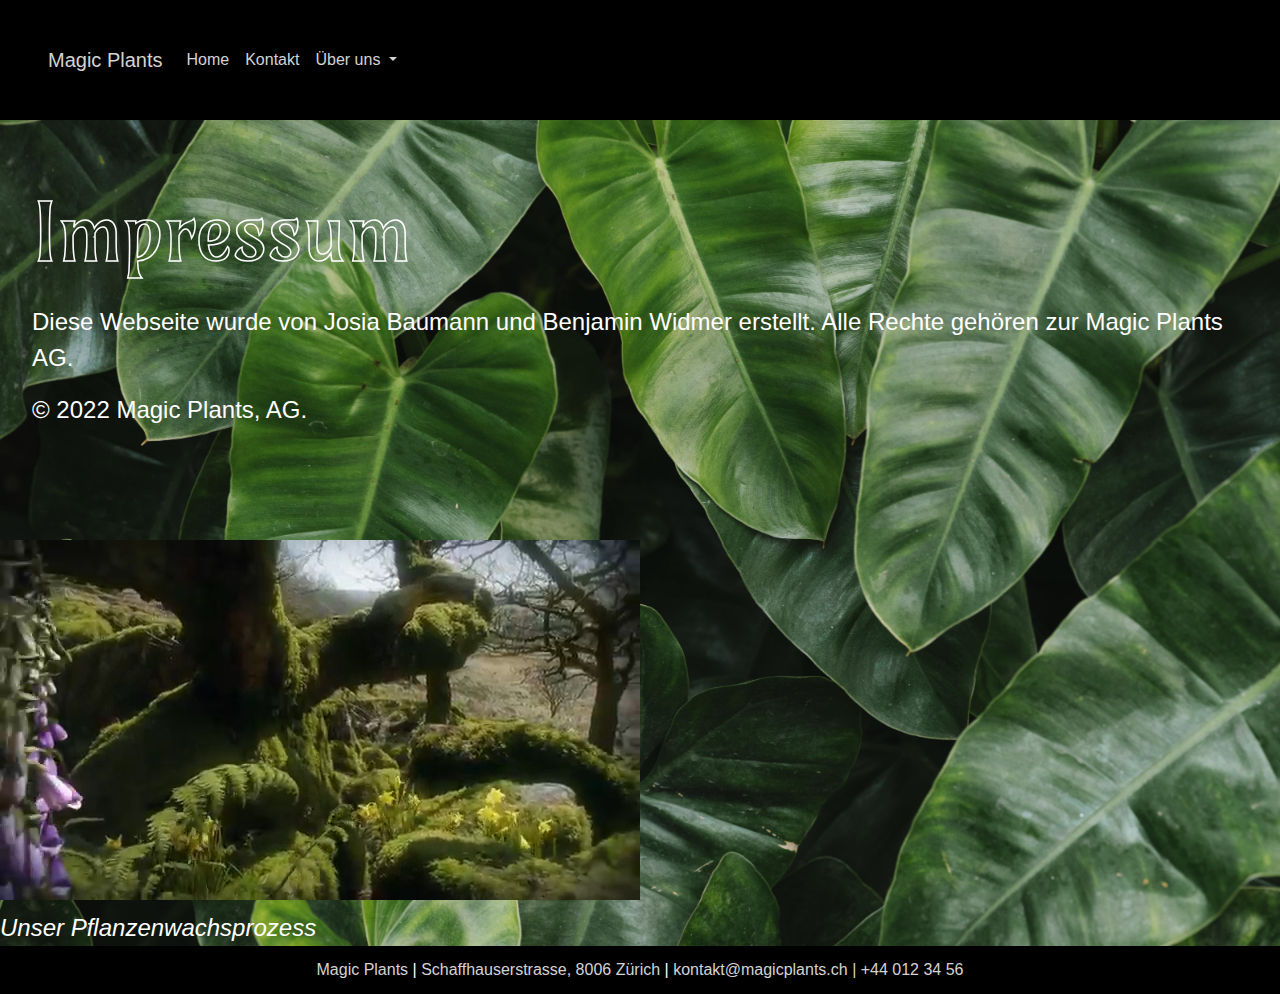
<file: impressum.html>
<!doctype html>
<html lang="de">
<head>
    <!-- Required meta tags -->
    <meta charset="utf-8">
    <meta name="viewport" content="width=device-width, initial-scale=1, shrink-to-fit=no">
    <link rel="stylesheet" href="stylesheet.css">
    <!-- Bootstrap CSS -->
    <link rel="stylesheet" href="https://cdn.jsdelivr.net/npm/bootstrap@4.0.0/dist/css/bootstrap.min.css" integrity="sha384-Gn5384xqQ1aoWXA+058RXPxPg6fy4IWvTNh0E263XmFcJlSAwiGgFAW/dAiS6JXm" crossorigin="anonymous">

    <title>Magic Plants - Impressum</title>
    <link rel="icon" type="image/x-icon" href="bilder/logo.svg">
</head>

<body>

<header>
    <nav class="navbar navbar-expand-lg">
        <a class="navbar-brand" href="index.html">Magic Plants</a>
        <button class="navbar-toggler" type="button" data-toggle="collapse" data-target="#navbarSupportedContent" aria-controls="navbarSupportedContent" aria-expanded="false" aria-label="Toggle navigation">
            <span class="navbar-toggler-icon"></span>
        </button>

        <div class="collapse navbar-collapse" id="navbarSupportedContent">
            <ul class="navbar-nav mr-auto">
                <li class="nav-item active">
                    <a class="nav-link" href="index.html">Home <span class="sr-only">(current)</span></a>
                </li>
                <li class="nav-item">
                    <a class="nav-link" href="kontakt.html">Kontakt</a>
                </li>
                <li class="nav-item dropdown">
                    <a class="nav-link dropdown-toggle" href="#" id="navbarDropdown" role="button" data-toggle="dropdown" aria-haspopup="true" aria-expanded="false">
                        Über uns
                    </a>
                    <div class="dropdown-menu" aria-labelledby="navbarDropdown">
                        <a class="dropdown-item active" href="impressum.html">Impressum</a>
                    </div>
                </li>
            </ul>
        </div>
    </nav>
</header>

<main>
    <div class="Startseite">
        <div class="jumbotron">
            <h1 class="display-4">Impressum</h1>
            <hr class="my-4">
            <p>Diese Webseite wurde von Josia Baumann und Benjamin Widmer erstellt. Alle Rechte gehören zur Magic Plants AG.</p>
            <p class="schriftzug">© 2022 Magic Plants, AG.</p>
        </div>
    </div>
    <video autoplay muted loop id="myVideo">
        <source src="video/pflanzen.mp4" type="video/mp4">
    </video>
    <div class="schriftzug zentriert"><i>Unser Pflanzenwachsprozess</i></div>
</main>

<footer>
    <ul>
        <li>Magic Plants</li>
        |
        <li>Schaffhauserstrasse, 8006 Zürich </li>
        |
        <li><a href="mailto:kontakt@magicplants.ch">kontakt@magicplants.ch</li>
        |
        <li><a href="tel:+440123456">+44 012 34 56</li>
    </ul>
</footer>


<!-- Optional JavaScript -->
<!-- jQuery first, then Popper.js, then Bootstrap JS -->
<script src="https://code.jquery.com/jquery-3.2.1.slim.min.js" integrity="sha384-KJ3o2DKtIkvYIK3UENzmM7KCkRr/rE9/Qpg6aAZGJwFDMVNA/GpGFF93hXpG5KkN" crossorigin="anonymous"></script>
<script src="https://cdn.jsdelivr.net/npm/popper.js@1.12.9/dist/umd/popper.min.js" integrity="sha384-ApNbgh9B+Y1QKtv3Rn7W3mgPxhU9K/ScQsAP7hUibX39j7fakFPskvXusvfa0b4Q" crossorigin="anonymous"></script>
<script src="https://cdn.jsdelivr.net/npm/bootstrap@4.0.0/dist/js/bootstrap.min.js" integrity="sha384-JZR6Spejh4U02d8jOt6vLEHfe/JQGiRRSQQxSfFWpi1MquVdAyjUar5+76PVCmYl" crossorigin="anonymous"></script>
</body>
</html>
</file>
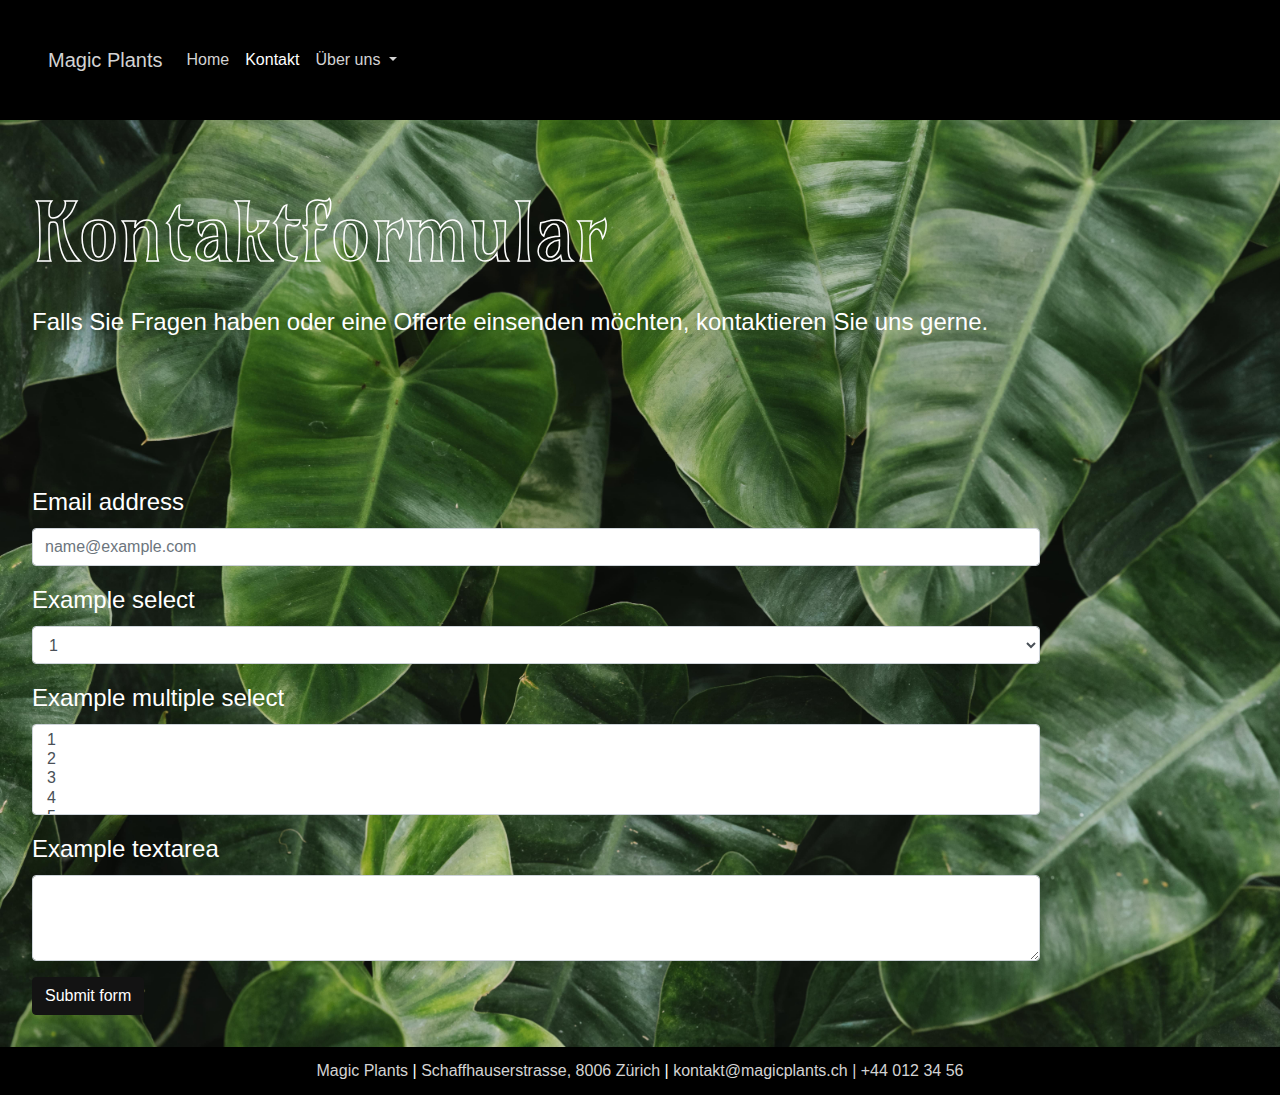
<file: kontakt.html>
<!doctype html>
<html lang="de">
<head>
  <!-- Required meta tags -->
  <meta charset="utf-8">
  <meta name="viewport" content="width=device-width, initial-scale=1, shrink-to-fit=no">
  <link rel="stylesheet" href="stylesheet.css">
  <!-- Bootstrap CSS -->
  <link rel="stylesheet" href="https://cdn.jsdelivr.net/npm/bootstrap@4.0.0/dist/css/bootstrap.min.css" integrity="sha384-Gn5384xqQ1aoWXA+058RXPxPg6fy4IWvTNh0E263XmFcJlSAwiGgFAW/dAiS6JXm" crossorigin="anonymous">

  <title>Magic Plants - Kontakt</title>
</head>

<body>

<header>
  <nav class="navbar navbar-expand-lg">
    <a class="navbar-brand" href="index.html">Magic Plants</a>
    <button class="navbar-toggler" type="button" data-toggle="collapse" data-target="#navbarSupportedContent" aria-controls="navbarSupportedContent" aria-expanded="false" aria-label="Toggle navigation">
      <span class="navbar-toggler-icon"></span>
    </button>

    <div class="collapse navbar-collapse" id="navbarSupportedContent">
      <ul class="navbar-nav mr-auto">
        <li class="nav-item active">
          <a class="nav-link" href="index.html">Home <span class="sr-only">(current)</span></a>
        </li>
        <li class="nav-item">
          <a class="nav-link active" href="kontakt.html">Kontakt</a>
        </li>
        <li class="nav-item dropdown">
          <a class="nav-link dropdown-toggle" href="#" id="navbarDropdown" role="button" data-toggle="dropdown" aria-haspopup="true" aria-expanded="false">
            Über uns
          </a>
          <div class="dropdown-menu" aria-labelledby="navbarDropdown">
            <a class="dropdown-item" href="#">Impressum</a>
          </div>
        </li>
      </ul>
    </div>
  </nav>
</header>

<main>
  <div class="Startseite">
    <div class="jumbotron">
      <h1 class="display-4">Kontaktformular</h1>
      <hr class="my-4">
      <p>Falls Sie Fragen haben oder eine Offerte einsenden möchten, kontaktieren Sie uns gerne.</p>
    </div>
    <form>
      <div class="form-group">
        <label for="exampleFormControlInput1">Email address</label>
        <input type="email" class="form-control" id="exampleFormControlInput1" placeholder="name@example.com">
      </div>
      <div class="form-group">
        <label for="exampleFormControlSelect1">Example select</label>
        <select class="form-control" id="exampleFormControlSelect1">
          <option>1</option>
          <option>2</option>
          <option>3</option>
          <option>4</option>
          <option>5</option>
        </select>
      </div>
      <div class="form-group">
        <label for="exampleFormControlSelect2">Example multiple select</label>
        <select multiple class="form-control" id="exampleFormControlSelect2">
          <option>1</option>
          <option>2</option>
          <option>3</option>
          <option>4</option>
          <option>5</option>
        </select>
      </div>
      <div class="form-group">
        <label for="exampleFormControlTextarea1">Example textarea</label>
        <textarea class="form-control" id="exampleFormControlTextarea1" rows="3"></textarea>
      </div>
      <button class="btn btn-primary" type="submit">Submit form</button>
    </form>
</main>

<footer>
  <ul>
    <li>Magic Plants</li>
    |
    <li>Schaffhauserstrasse, 8006 Zürich </li>
    |
    <li><a href="mailto:kontakt@magicplants.ch">kontakt@magicplants.ch</li>
    |
    <li><a href="tel:+440123456">+44 012 34 56</li>
  </ul>
</footer>


<!-- Optional JavaScript -->
<!-- jQuery first, then Popper.js, then Bootstrap JS -->
<script src="https://code.jquery.com/jquery-3.2.1.slim.min.js" integrity="sha384-KJ3o2DKtIkvYIK3UENzmM7KCkRr/rE9/Qpg6aAZGJwFDMVNA/GpGFF93hXpG5KkN" crossorigin="anonymous"></script>
<script src="https://cdn.jsdelivr.net/npm/popper.js@1.12.9/dist/umd/popper.min.js" integrity="sha384-ApNbgh9B+Y1QKtv3Rn7W3mgPxhU9K/ScQsAP7hUibX39j7fakFPskvXusvfa0b4Q" crossorigin="anonymous"></script>
<script src="https://cdn.jsdelivr.net/npm/bootstrap@4.0.0/dist/js/bootstrap.min.js" integrity="sha384-JZR6Spejh4U02d8jOt6vLEHfe/JQGiRRSQQxSfFWpi1MquVdAyjUar5+76PVCmYl" crossorigin="anonymous"></script>
</body>
</html>
</file>
<file: stylesheet.css>
@import url('https://fonts.googleapis.com/css2?family=Amarante&display=swap');
* {
    background-color: transparent;
}
header {
    background-color: black !important;
    padding: 2rem;
}
li {
    list-style: none;
    text-decoration: none;
    display: inline;
    align-items: center;
    text-align: center;
    color: lightgrey !important;
}
ul {
    display: inline-block;
    align-items: center;
    text-align: center;
    padding-inline-start: 0!important;
    margin: 0!important;
}
footer {
    background-color: black !important;
    display: flex !important;
    justify-content: center;
    text-align: center;
    align-items: center;
    color: white;
    padding: 0.75rem;
}
}
div.bildgalerie {
    display: flex !important;
    align-items: center;
    justify-content: center;
    margin: 0;
}
.dropdown-menu {
    background-color: #131313 !important;
}
main {
    background-image: url("bilder/blaetter.jpg");
    background-size: 110%;
    color: white;
}
.card {
    background-color: transparent !important;
    border: none !important;
}
.jumbotron {
    background-color: transparent !important;
    border: none !important;
}
.my-4 {
    border: none !important;
}
a:hover{
    color: white !important;
    text-decoration: none !important;
}
a {
    color: lightgrey !important;
}
a:active {
    color: lightgrey !important;
    background-color: transparent;
}
.costumbreak {
    display: none;
}
@media screen and (max-width: 800px) {
    .costumbreak {
        display: block;
    }
}
.btn-primary {
    background-color: #131313 !important;
    border-color: #131313 !important;
}
button.navbar-toggler {
    border-color: white;
}

.navbar-toggler{
}

.dropdown-item{
    background-color: #131313!important;
}
.active {
    color: white !important;
    background-color: transparent;
}
.display-4 {
    font-family:Amarante;
    -webkit-text-fill-color:transparent;
    -webkit-text-stroke:1.5px white;
    font-size: 5rem!important;
}
body {
    font-size: 1.5rem !important;
}
.bildgalerie {
    font-size: 1rem !important;
}
footer {
    font-size: 1rem !important;
}
header {
    font-size: 1rem !important;
}
form {
    padding: 2rem;
    padding-right: 15rem;
}
</file>
<file: boostrap_proj_01-main/02_Home_Section_Area/01_start/css/style.css>
body {
  background: #333;
  color: #fff; }

.navbar {
  border-bottom: #008ed6 3px solid;
  opacity: 0.8; }
</file>
<file: boostrap_proj_01-main/02_Home_Section_Area/02_final/css/style.css>
body {
  background: #333;
  color: #fff; }

.navbar {
  border-bottom: #008ed6 3px solid;
  opacity: 0.8; }

#home-section {
  background: url("../img/home.jpg") no-repeat;
  background-size: cover;
  background-attachment: fixed;
  min-height: 700px; }
  #home-section .dark-overlay {
    background-color: rgba(0, 0, 0, 0.7);
    position: absolute;
    top: 0;
    left: 0;
    width: 100%;
    min-height: 700px; }
  #home-section .home-inner {
    padding-top: 150px; }
  #home-section .card-form {
    opacity: 0.8; }
  #home-section .fa {
    color: #008ed6;
    background: #fff;
    padding: 4px;
    border-radius: 5px;
    font-size: 30px; }
</file>
<file: boostrap_proj_01-main/03_Explore_Section_Area/02_final/css/style.css>
body {
  background: #333;
  color: #fff; }

.navbar {
  border-bottom: #008ed6 3px solid;
  opacity: 0.8; }

#home-section {
  background: url("../img/home.jpg") no-repeat;
  background-size: cover;
  background-attachment: fixed;
  min-height: 700px; }
  #home-section .dark-overlay {
    background-color: rgba(0, 0, 0, 0.7);
    position: absolute;
    top: 0;
    left: 0;
    width: 100%;
    min-height: 700px; }
  #home-section .home-inner {
    padding-top: 150px; }
  #home-section .card-form {
    opacity: 0.8; }
  #home-section .fa {
    color: #008ed6;
    background: #fff;
    padding: 4px;
    border-radius: 5px;
    font-size: 30px; }

#explore-section .fa {
  color: #fff;
  background: #333;
  padding: 4px;
  border-radius: 5px;
  font-size: 30px; }
</file>
<file: boostrap_proj_01-main/04_Create-Share_Section_Area/02_final/css/style.css>
body {
  background: #333;
  color: #fff; }

.navbar {
  border-bottom: #008ed6 3px solid;
  opacity: 0.8; }

#home-section {
  background: url("../img/home.jpg") no-repeat;
  background-size: cover;
  background-attachment: fixed;
  min-height: 700px; }
  #home-section .dark-overlay {
    background-color: rgba(0, 0, 0, 0.7);
    position: absolute;
    top: 0;
    left: 0;
    width: 100%;
    min-height: 700px; }
  #home-section .home-inner {
    padding-top: 150px; }
  #home-section .card-form {
    opacity: 0.8; }
  #home-section .fa {
    color: #008ed6;
    background: #fff;
    padding: 4px;
    border-radius: 5px;
    font-size: 30px; }

#explore-section .fa, #share-section .fa {
  color: #fff;
  background: #333;
  padding: 4px;
  border-radius: 5px;
  font-size: 30px; }

#create-section .fa {
  color: #008ed6;
  background: #fff;
  padding: 4px;
  border-radius: 5px;
  font-size: 30px; }
</file>
<file: boostrap_proj_01-main/05_Footer_Contact_Menu/02_final/css/style.css>
body {
  background: #333;
  color: #fff; }

.navbar {
  border-bottom: #008ed6 3px solid;
  opacity: 0.8; }

#home-section {
  background: url("../img/home.jpg") no-repeat;
  background-size: cover;
  background-attachment: fixed;
  min-height: 700px; }
  #home-section .dark-overlay {
    background-color: rgba(0, 0, 0, 0.7);
    position: absolute;
    top: 0;
    left: 0;
    width: 100%;
    min-height: 700px; }
  #home-section .home-inner {
    padding-top: 150px; }
  #home-section .card-form {
    opacity: 0.8; }
  #home-section .fa {
    color: #008ed6;
    background: #fff;
    padding: 4px;
    border-radius: 5px;
    font-size: 30px; }

#explore-section .fa, #share-section .fa {
  color: #fff;
  background: #333;
  padding: 4px;
  border-radius: 5px;
  font-size: 30px; }

#create-section .fa {
  color: #008ed6;
  background: #fff;
  padding: 4px;
  border-radius: 5px;
  font-size: 30px; }
</file>
